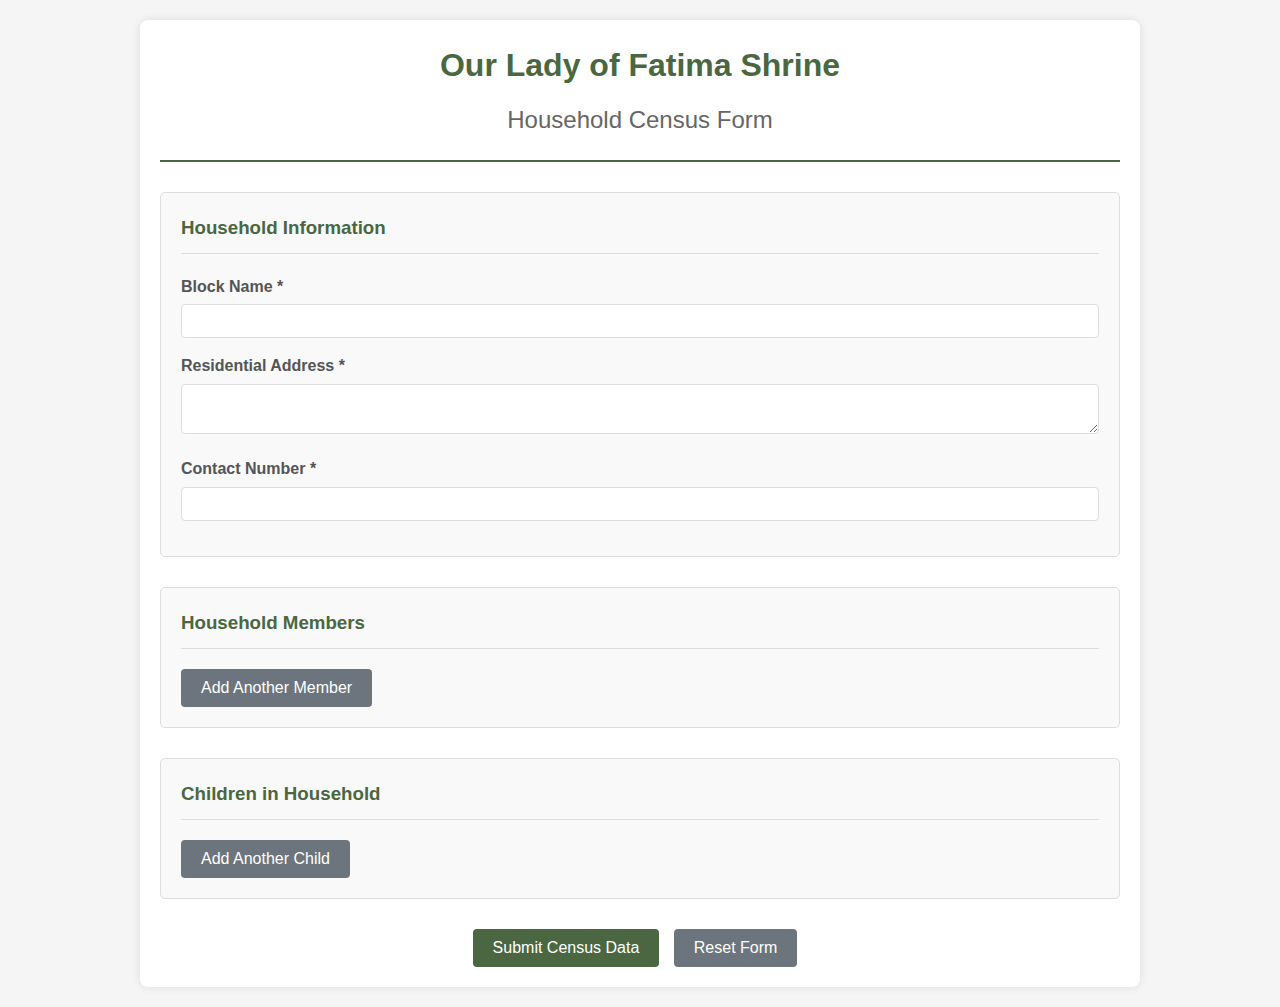
<file: index.html>
<!DOCTYPE html>
<html lang="en">
<head>
    <meta charset="UTF-8">
    <meta name="viewport" content="width=device-width, initial-scale=1.0">
    <title>Our Lady of Fatima Shrine - Census Form</title>
    <link rel="stylesheet" href="styles.css">
</head>
<body>
    <div class="container">
        <header>
            <h1>Our Lady of Fatima Shrine</h1>
            <h2>Household Census Form</h2>
        </header>

        <form id="censusForm">
            <!-- Household Information Section -->
            <section id="household-section" class="form-section">
                <h3>Household Information</h3>
                <div class="form-group">
                    <label for="blockName">Block Name *</label>
                    <input type="text" id="blockName" name="blockName" required>
                </div>
                <div class="form-group">
                    <label for="residentialAddress">Residential Address *</label>
                    <textarea id="residentialAddress" name="residentialAddress" required></textarea>
                </div>
                <div class="form-group">
                    <label for="contactNo">Contact Number *</label>
                    <input type="tel" id="contactNo" name="contactNo" required>
                </div>
            </section>

            <!-- Members Information Section -->
            <section id="members-section" class="form-section">
                <h3>Household Members</h3>
                <div id="members-container">
                    <!-- Member forms will be added here dynamically -->
                </div>
                <button type="button" id="add-member-btn" class="btn-secondary">Add Another Member</button>
            </section>

            <!-- Children Information Section -->
            <section id="children-section" class="form-section">
                <h3>Children in Household</h3>
                <div id="children-container">
                    <!-- Child forms will be added here dynamically -->
                </div>
                <button type="button" id="add-child-btn" class="btn-secondary">Add Another Child</button>
            </section>

            <div class="form-actions">
                <button type="submit" class="btn-primary">Submit Census Data</button>
                <button type="reset" class="btn-secondary">Reset Form</button>
            </div>
        </form>

        <div id="success-message" class="hidden">
            <h3>Thank you for submitting your household information!</h3>
            <p>Your data has been successfully recorded.</p>
        </div>
    </div>

    <!-- Templates for dynamic form sections -->
    <template id="member-template">
        <div class="member-form">
            <h4>Member Information <button type="button" class="remove-btn">Remove</button></h4>
            
            <div class="form-row">
                <div class="form-group">
                    <label>First Name *</label>
                    <input type="text" class="member-firstName" required>
                </div>
                <div class="form-group">
                    <label>Last Name *</label>
                    <input type="text" class="member-lastName" required>
                </div>
                <div class="form-group">
                    <label>Date of Birth *</label>
                    <input type="date" class="member-dateOfBirth" required>
                </div>
            </div>

            <div class="form-row">
                <div class="form-group">
                    <label>Catholic? *</label>
                    <select class="member-catholic" required>
                        <option value="">Select</option>
                        <option value="Yes">Yes</option>
                        <option value="No">No</option>
                    </select>
                </div>
                <div class="form-group">
                    <label>Occupation</label>
                    <input type="text" class="member-occupation">
                </div>
                <div class="form-group">
                    <label>Church Activities</label>
                    <input type="text" class="member-churchActivities">
                </div>
            </div>

            <div class="form-row">
                <div class="form-group">
                    <label>Solidarity/Ministry</label>
                    <input type="text" class="member-solidarityMinistry">
                </div>
                <div class="form-group">
                    <label>Leadership</label>
                    <input type="text" class="member-leadership">
                </div>
            </div>

            <!-- Baptism Sub-section -->
            <div class="subsection">
                <h5>Baptism Information</h5>
                <div class="form-row">
                    <div class="form-group">
                        <label>Baptised?</label>
                        <select class="member-baptised">
                            <option value="">Select</option>
                            <option value="Yes">Yes</option>
                            <option value="No">No</option>
                        </select>
                    </div>
                </div>
                <div class="baptism-details hidden">
                    <div class="form-row">
                        <div class="form-group">
                            <label>Date of Baptism</label>
                            <input type="date" class="member-dateOfBaptism">
                        </div>
                        <div class="form-group">
                            <label>Registration Number</label>
                            <input type="text" class="member-baptismRegistrationNo">
                        </div>
                    </div>
                    <div class="form-row">
                        <div class="form-group">
                            <label>Church of Baptism</label>
                            <input type="text" class="member-baptismChurch">
                        </div>
                        <div class="form-group">
                            <label>Location of Church</label>
                            <input type="text" class="member-baptismLocation">
                        </div>
                    </div>
                </div>
            </div>

            <!-- First Communion Sub-section -->
            <div class="subsection">
                <h5>First Communion Information</h5>
                <div class="form-row">
                    <div class="form-group">
                        <label>1st Communion?</label>
                        <select class="member-firstCommunion">
                            <option value="">Select</option>
                            <option value="Yes">Yes</option>
                            <option value="No">No</option>
                        </select>
                    </div>
                </div>
                <div class="communion-details hidden">
                    <div class="form-row">
                        <div class="form-group">
                            <label>Date of 1st Communion</label>
                            <input type="date" class="member-dateFirstCommunion">
                        </div>
                        <div class="form-group">
                            <label>Church of 1st Communion</label>
                            <input type="text" class="member-firstCommunionChurch">
                        </div>
                    </div>
                </div>
            </div>

            <!-- Confirmation Sub-section -->
            <div class="subsection">
                <h5>Confirmation Information</h5>
                <div class="form-row">
                    <div class="form-group">
                        <label>Confirmed?</label>
                        <select class="member-confirmation">
                            <option value="">Select</option>
                            <option value="Yes">Yes</option>
                            <option value="No">No</option>
                        </select>
                    </div>
                </div>
                <div class="confirmation-details hidden">
                    <div class="form-row">
                        <div class="form-group">
                            <label>Date of Confirmation</label>
                            <input type="date" class="member-dateOfConfirmation">
                        </div>
                        <div class="form-group">
                            <label>Church of Confirmation</label>
                            <input type="text" class="member-confirmationChurch">
                        </div>
                    </div>
                </div>
            </div>

            <!-- Marital Status Sub-section -->
            <div class="subsection">
                <h5>Marital Information</h5>
                <div class="form-row">
                    <div class="form-group">
                        <label>Marital Status</label>
                        <select class="member-maritalStatus">
                            <option value="">Select</option>
                            <option value="Single">Single</option>
                            <option value="Married">Married</option>
                            <option value="Widow">Widow</option>
                            <option value="Widower">Widower</option>
                        </select>
                    </div>
                    <div class="form-group">
                        <label>Divorced?</label>
                        <select class="member-divorced">
                            <option value="">Select</option>
                            <option value="Yes">Yes</option>
                            <option value="No">No</option>
                        </select>
                    </div>
                </div>
                <div class="marital-details hidden">
                    <div class="form-row">
                        <div class="form-group">
                            <label>Civil Court Marriage Date</label>
                            <input type="date" class="member-civilCourtMarriageDate">
                        </div>
                        <div class="form-group">
                            <label>Church Marriage Date</label>
                            <input type="date" class="member-churchMarriageDate">
                        </div>
                    </div>
                    <div class="form-row">
                        <div class="form-group">
                            <label>Church Marriage Place</label>
                            <input type="text" class="member-churchMarriagePlace">
                        </div>
                    </div>
                </div>
            </div>

            <!-- Dikabelo Sub-section -->
            <div class="subsection">
                <h5>Dikabelo Information</h5>
                <div class="form-row">
                    <div class="form-group">
                        <label>Dikabelo?</label>
                        <select class="member-dikabelo">
                            <option value="">Select</option>
                            <option value="Yes">Yes</option>
                            <option value="No">No</option>
                        </select>
                    </div>
                </div>
                <div class="dikabelo-details hidden">
                    <div class="form-row">
                        <div class="form-group">
                            <label>Date of Last Dikabelo</label>
                            <input type="date" class="member-dateLastDikabelo">
                        </div>
                    </div>
                </div>
            </div>
        </div>
    </template>

    <template id="child-template">
        <div class="child-form">
            <h4>Child Information <button type="button" class="remove-btn">Remove</button></h4>
            
            <div class="form-row">
                <div class="form-group">
                    <label>First Name *</label>
                    <input type="text" class="child-firstName" required>
                </div>
                <div class="form-group">
                    <label>Last Name *</label>
                    <input type="text" class="child-lastName" required>
                </div>
                <div class="form-group">
                    <label>Date of Birth *</label>
                    <input type="date" class="child-dateOfBirth" required>
                </div>
            </div>

            <div class="form-row">
                <div class="form-group">
                    <label>Age</label>
                    <input type="number" class="child-age" min="0" max="18">
                </div>
                <div class="form-group">
                    <label>Catholic?</label>
                    <select class="child-catholic">
                        <option value="">Select</option>
                        <option value="Yes">Yes</option>
                        <option value="No">No</option>
                    </select>
                </div>
                <div class="form-group">
                    <label>Church Activities</label>
                    <input type="text" class="child-churchActivities">
                </div>
            </div>

            <!-- Baptism Sub-section -->
            <div class="subsection">
                <h5>Baptism Information</h5>
                <div class="form-row">
                    <div class="form-group">
                        <label>Baptised?</label>
                        <select class="child-baptised">
                            <option value="">Select</option>
                            <option value="Yes">Yes</option>
                            <option value="No">No</option>
                        </select>
                    </div>
                </div>
                <div class="child-baptism-details hidden">
                    <div class="form-row">
                        <div class="form-group">
                            <label>Date of Baptism</label>
                            <input type="date" class="child-dateOfBaptism">
                        </div>
                        <div class="form-group">
                            <label>Registration Number</label>
                            <input type="text" class="child-baptismRegistrationNo">
                        </div>
                    </div>
                    <div class="form-row">
                        <div class="form-group">
                            <label>Church of Baptism</label>
                            <input type="text" class="child-baptismChurch">
                        </div>
                        <div class="form-group">
                            <label>Location of Church</label>
                            <input type="text" class="child-baptismLocation">
                        </div>
                    </div>
                </div>
            </div>

            <!-- First Communion Sub-section -->
            <div class="subsection">
                <h5>First Communion Information</h5>
                <div class="form-row">
                    <div class="form-group">
                        <label>1st Communion?</label>
                        <select class="child-firstCommunion">
                            <option value="">Select</option>
                            <option value="Yes">Yes</option>
                            <option value="No">No</option>
                        </select>
                    </div>
                </div>
                <div class="child-communion-details hidden">
                    <div class="form-row">
                        <div class="form-group">
                            <label>Date of 1st Communion</label>
                            <input type="date" class="child-dateFirstCommunion">
                        </div>
                        <div class="form-group">
                            <label>Church of 1st Communion</label>
                            <input type="text" class="child-firstCommunionChurch">
                        </div>
                    </div>
                </div>
            </div>

            <!-- Confirmation Sub-section -->
            <div class="subsection">
                <h5>Confirmation Information</h5>
                <div class="form-row">
                    <div class="form-group">
                        <label>Confirmed?</label>
                        <select class="child-confirmation">
                            <option value="">Select</option>
                            <option value="Yes">Yes</option>
                            <option value="No">No</option>
                        </select>
                    </div>
                </div>
                <div class="child-confirmation-details hidden">
                    <div class="form-row">
                        <div class="form-group">
                            <label>Date of Confirmation</label>
                            <input type="date" class="child-dateOfConfirmation">
                        </div>
                        <div class="form-group">
                            <label>Church of Confirmation</label>
                            <input type="text" class="child-confirmationChurch">
                        </div>
                    </div>
                </div>
            </div>
        </div>
    </template>

    <script src="script.js"></script>
</body>
</html>
</file>
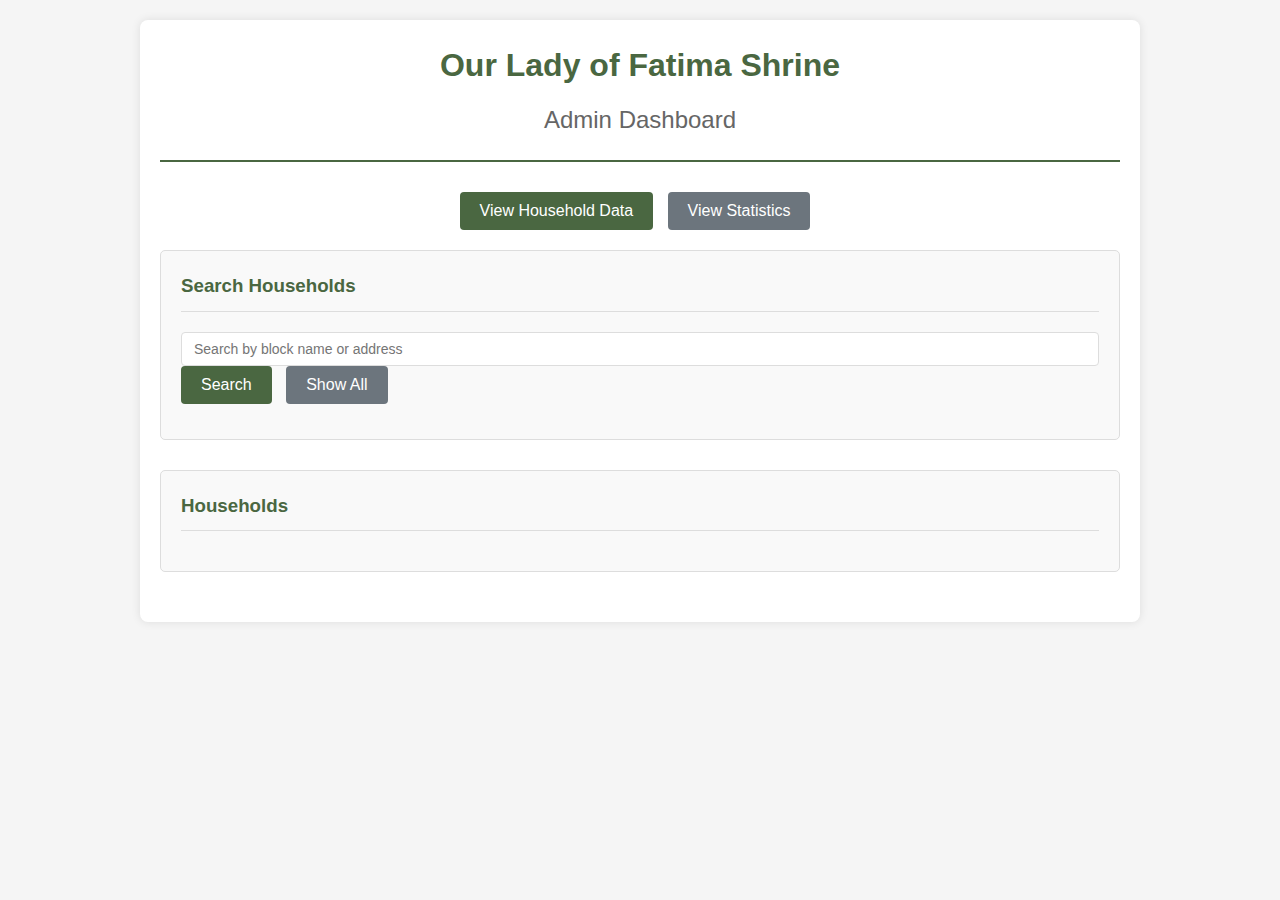
<file: admin.html>
<!DOCTYPE html>
<html lang="en">
<head>
    <meta charset="UTF-8">
    <meta name="viewport" content="width=device-width, initial-scale=1.0">
    <title>Our Lady of Fatima Shrine - Admin Dashboard</title>
    <link rel="stylesheet" href="styles.css">
</head>
<body>
    <div class="container">
        <header>
            <h1>Our Lady of Fatima Shrine</h1>
            <h2>Admin Dashboard</h2>
        </header>

        <nav>
            <button id="view-data-btn" class="btn-primary">View Household Data</button>
            <button id="view-stats-btn" class="btn-secondary">View Statistics</button>
        </nav>

        <!-- Search Section -->
        <section id="search-section" class="form-section">
            <h3>Search Households</h3>
            <div class="form-group">
                <input type="text" id="search-input" placeholder="Search by block name or address">
                <button id="search-btn" class="btn-primary">Search</button>
                <button id="show-all-btn" class="btn-secondary">Show All</button>
            </div>
        </section>

        <!-- Statistics Section -->
        <section id="stats-section" class="form-section hidden">
            <h3>Church Statistics</h3>
            <div id="stats-container">
                <!-- Statistics will be loaded here -->
            </div>
        </section>

        <!-- Household List Section -->
        <section id="household-list-section" class="form-section">
            <h3>Households</h3>
            <div id="household-list">
                <!-- Household list will be loaded here -->
            </div>
        </section>

        <!-- Household Details Section -->
        <section id="household-details-section" class="form-section hidden">
            <h3>Household Details</h3>
            <div id="household-details">
                <!-- Household details will be loaded here -->
            </div>
            <div class="form-actions">
                <button id="edit-household-btn" class="btn-primary">Edit Household</button>
                <button id="delete-household-btn" class="btn-secondary">Delete Household</button>
                <button id="print-household-btn" class="btn-secondary">Print Household</button>
                <button id="back-to-list-btn" class="btn-secondary">Back to List</button>
            </div>
        </section>
    </div>

    <script src="admin.js"></script>
</body>
</html>
</file>
<file: styles.css>
/* Reset and base styles */
* {
    margin: 0;
    padding: 0;
    box-sizing: border-box;
}

body {
    font-family: 'Segoe UI', Tahoma, Geneva, Verdana, sans-serif;
    line-height: 1.6;
    color: #333;
    background-color: #f5f5f5;
    padding: 20px;
}

.container {
    max-width: 1000px;
    margin: 0 auto;
    padding: 20px;
    background-color: white;
    box-shadow: 0 0 10px rgba(0,0,0,0.1);
    border-radius: 8px;
}

header {
    text-align: center;
    margin-bottom: 30px;
    padding-bottom: 20px;
    border-bottom: 2px solid #4a6741;
}

h1 {
    color: #4a6741;
    margin-bottom: 10px;
}

h2 {
    color: #666;
    font-weight: normal;
}

.form-section {
    margin-bottom: 30px;
    padding: 20px;
    border: 1px solid #ddd;
    border-radius: 5px;
    background-color: #f9f9f9;
}

.form-section h3 {
    color: #4a6741;
    margin-bottom: 20px;
    padding-bottom: 10px;
    border-bottom: 1px solid #ddd;
}

.form-row {
    display: flex;
    gap: 15px;
    margin-bottom: 15px;
}

.form-row .form-group {
    flex: 1;
}

.form-group {
    margin-bottom: 15px;
}

label {
    display: block;
    margin-bottom: 5px;
    font-weight: 600;
    color: #555;
}

input, select, textarea {
    width: 100%;
    padding: 8px 12px;
    border: 1px solid #ddd;
    border-radius: 4px;
    font-size: 14px;
    transition: border-color 0.3s;
}

input:focus, select:focus, textarea:focus {
    outline: none;
    border-color: #4a6741;
    box-shadow: 0 0 5px rgba(74, 103, 65, 0.3);
}

.subsection {
    margin-top: 20px;
    padding: 15px;
    background-color: #fff;
    border: 1px solid #ddd;
    border-radius: 4px;
}

.subsection h5 {
    color: #4a6741;
    margin-bottom: 15px;
    font-size: 16px;
}

.member-form, .child-form {
    position: relative;
    margin-bottom: 20px;
    padding: 20px;
    border: 1px solid #ddd;
    border-radius: 5px;
    background-color: #fff;
}

.member-form h4, .child-form h4 {
    color: #4a6741;
    margin-bottom: 15px;
    display: flex;
    justify-content: space-between;
    align-items: center;
}

.remove-btn {
    background-color: #dc3545;
    color: white;
    border: none;
    padding: 5px 10px;
    border-radius: 3px;
    cursor: pointer;
    font-size: 12px;
}

.remove-btn:hover {
    background-color: #c82333;
}

.btn-primary, .btn-secondary {
    padding: 10px 20px;
    border: none;
    border-radius: 4px;
    cursor: pointer;
    font-size: 16px;
    margin-right: 10px;
    transition: background-color 0.3s;
}

.btn-primary {
    background-color: #4a6741;
    color: white;
}

.btn-primary:hover {
    background-color: #3a5531;
}

.btn-secondary {
    background-color: #6c757d;
    color: white;
}

.btn-secondary:hover {
    background-color: #545b62;
}

.form-actions {
    text-align: center;
    margin-top: 30px;
}

.hidden {
    display: none;
}

#success-message {
    text-align: center;
    padding: 30px;
    background-color: #d4edda;
    border: 1px solid #c3e6cb;
    border-radius: 5px;
    color: #155724;
    margin-top: 20px;
}

/* Admin page styles */
nav {
    text-align: center;
    margin-bottom: 20px;
}

.search-section {
    margin-bottom: 20px;
}

.search-section input {
    width: 70%;
    display: inline-block;
}

.search-section button {
    width: 28%;
    margin-left: 2%;
}

.household-list {
    margin-top: 20px;
}

.household-item {
    padding: 15px;
    border: 1px solid #ddd;
    margin-bottom: 10px;
    border-radius: 4px;
    cursor: pointer;
    background-color: #f9f9f9;
    transition: background-color 0.3s;
}

.household-item:hover {
    background-color: #e9e9e9;
}

.household-details {
    margin-top: 20px;
    padding: 20px;
    border: 1px solid #ddd;
    border-radius: 5px;
    background-color: #f9f9f9;
}

.stats-section {
    margin-top: 30px;
}

.stat-card {
    display: inline-block;
    width: 30%;
    margin: 1%;
    padding: 15px;
    background-color: #4a6741;
    color: white;
    text-align: center;
    border-radius: 5px;
}

.member-detail, .child-detail {
    margin-bottom: 20px;
    padding: 15px;
    border: 1px solid #ddd;
    border-radius: 5px;
    background-color: white;
}

@media (max-width: 768px) {
    .container {
        padding: 10px;
    }
    
    .form-row {
        flex-direction: column;
        gap: 0;
    }
    
    .stat-card {
        width: 100%;
        margin: 10px 0;
    }
    
    .search-section input {
        width: 100%;
        margin-bottom: 10px;
    }
    
    .search-section button {
        width: 100%;
        margin-left: 0;
    }
    
    .member-form h4, .child-form h4 {
        flex-direction: column;
        align-items: flex-start;
    }
    
    .remove-btn {
        margin-top: 10px;
        align-self: flex-end;
    }
}
</file>
